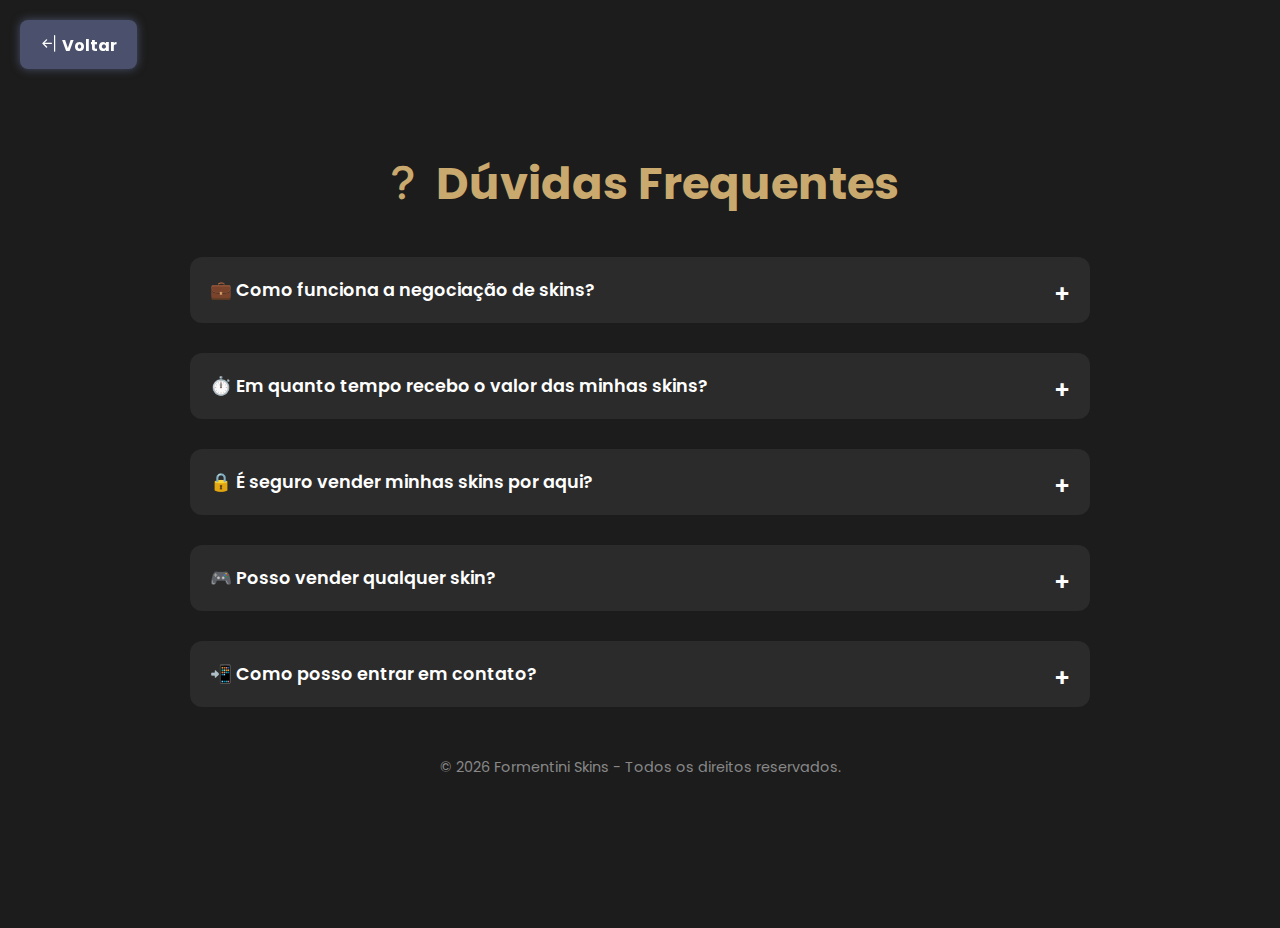
<file: pages/faq.html>
<!DOCTYPE html>
<html lang="pt-BR">

<head>
    <meta charset="UTF-8">
    <meta name="viewport" content="width=device-width, initial-scale=1">
    <title>FAQ - Formentini Skins</title>

    <link rel="shortcut icon" href="../assets/favicon.png" type="image/x-icon">

    <link href="https://fonts.googleapis.com/css2?family=Poppins:wght@400;600&display=swap" rel="stylesheet">
    <link rel="stylesheet" href="../styles/faq.css">

    <!-- Bootstrap icons  -->
     <link href="https://cdn.jsdelivr.net/npm/bootstrap-icons@1.10.5/font/bootstrap-icons.css" rel="stylesheet">

</head>


<body>
    <!-- Voltar a página principal -->
    <a href="../index.html" class="btn-voltar"><i class="bi bi-arrow-bar-left"></i> Voltar</a>

    <header>
        <h1><i class="bi bi-question-lg"></i> Dúvidas Frequentes </h1>
    </header>

    <main class="faq-container">
        <div class="faq-item">
            <div class="faq-question">💼 Como funciona a negociação de skins?</div>
            <div class="faq-answer">
                Você entra em contato comigo, informando quais skins deseja negociar. Em seguida, faço uma análise de
                mercado e faço uma proposta justa.
            </div>
        </div>

        <div class="faq-item">
            <div class="faq-question">⏱️ Em quanto tempo recebo o valor das minhas skins?</div>
            <div class="faq-answer">
                Após a análise e confirmação do envio da skin pela Steam, o pagamento é realizado em 7 dias, devido a
                atualização do dia 15/07/2025 que faz o item ficar sob proteção contra trocas.
            </div>
        </div>

        <div class="faq-item">
            <div class="faq-question">🔒 É seguro vender minhas skins por aqui?</div>
            <div class="faq-answer">
                Sim! Sou trader verificado na comunidade. Também mostro provas de transações anteriores e avaliações de
                outros clientes.
            </div>
        </div>

        <div class="faq-item">
            <div class="faq-question">🎮 Posso vender qualquer skin?</div>
            <div class="faq-answer">
                Analiso skins de qualquer tipo (facas, luvas, rifles, adesivos, etc.).
            </div>
        </div>

        <div class="faq-item">
            <div class="faq-question">📲 Como posso entrar em contato?</div>
            <div class="faq-answer">
                Basta clicar <a href="https://wa.me/5521984063033" target="_blank">aqui para falar comigo no
                    WhatsApp</a>.
            </div>
        </div>
    </main>

    <footer>
        <p>&copy; 2026 Formentini Skins - Todos os direitos reservados.</p>
    </footer>

    <script>
        const faqItems = document.querySelectorAll('.faq-item');

        faqItems.forEach(item => {
            const question = item.querySelector('.faq-question');
            const answer = item.querySelector('.faq-answer');

            question.addEventListener('click', () => {
                const isOpen = item.classList.contains('open');

                if (isOpen) {
                    answer.style.maxHeight = '0px';
                    item.classList.remove('open');
                } else {

                    faqItems.forEach(i => {
                        i.classList.remove('open');
                        i.querySelector('.faq-answer').style.maxHeight = '0px';
                    });

                    item.classList.add('open');
                    answer.style.maxHeight = answer.scrollHeight + 'px';
                }
            });
        });
    </script>

</body>

</html>
</file>
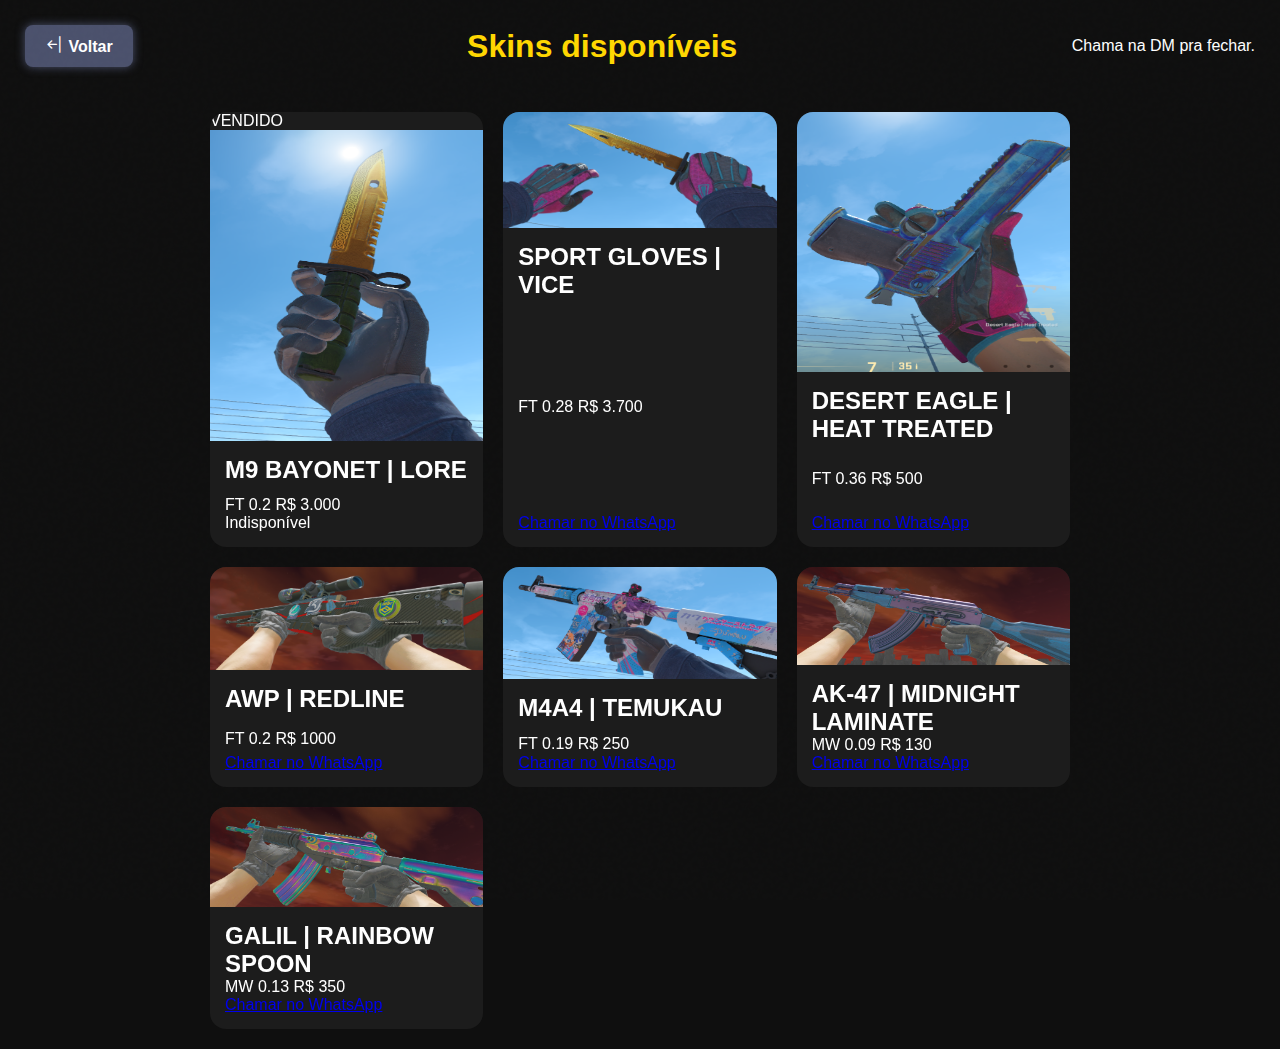
<file: pages/loja.html>
<!doctype html>
<html lang="pt-BR">
  <head>
    <meta charset="UTF-8" />
    <meta name="viewport" content="width=device-width, initial-scale=1.0" />
    <title>Loja | Formentini Skins</title>
    <link rel="stylesheet" href="../styles/style.css" />
    <link rel="stylesheet" href="../styles/loja.css">
    <link rel="stylesheet" href="../styles/mediaquery.css">
     <!-- Bootstrap icons  -->
     <link href="https://cdn.jsdelivr.net/npm/bootstrap-icons@1.10.5/font/bootstrap-icons.css" rel="stylesheet">
  </head>

  <body>
    <header class="loja-header">
      <a href="../index.html" class="btn-voltar"><i class="bi bi-arrow-bar-left"></i> Voltar</a>
      <h1 class="loja-title">Skins disponíveis</h1>
      <p class="loja-subtitle">Chama na DM pra fechar.</p>
    </header>

    <main class="loja-grid" id="lojaGrid"></main>

    <script>
      // Dados das skins 
      const SKINS = [
        { name: "M9 BAYONET | LORE", price: "R$ 3.000", img: "../assets/skins/m9lore.png", tag: "FT", float: 0.20,soldout: true },
        { name: "SPORT GLOVES | VICE", price: "R$ 3.700", img: "../assets/skins/glovevice.png", tag: "FT", float: 0.28 },
        { name: "DESERT EAGLE | HEAT TREATED", price: "R$ 500", img: "../assets/skins/eagleheattreated.png", tag: "FT", float: 0.36 },        
        { name: "AWP | REDLINE", price: "R$ 1000", img: "../assets/skins/awpredline.png", tag: "FT", float: 0.20 },
        { name: "M4A4 | TEMUKAU", price: "R$ 250", img: "../assets/skins/m4temukau.png", tag: "FT", float: 0.19 },
        { name: "AK-47 | MIDNIGHT LAMINATE", price: "R$ 130", img: "../assets/skins/akmidnight.png", tag: "MW", float: 0.09 },
        { name: "GALIL | RAINBOW SPOON", price: "R$ 350", img: "../assets/skins/galilrainbow.png", tag: "MW", float: 0.13 },
      ];

      const grid = document.getElementById("lojaGrid");
      grid.innerHTML = SKINS.map((s) => `
  <article class="skin-card ${s.soldout ? "is-sold" : ""}">

    ${s.soldout ? `<div class="skin-sold">VENDIDO</div>` : ""}

    <img class="skin-img" src="${s.img}" alt="${s.name}" loading="lazy" />

    <div class="skin-body">
      <h2 class="skin-name">${s.name}</h2>

      <div class="skin-meta">
        <span class="skin-tag">${s.tag}</span>
        <span class="skin-float">${s.float}</span>
        <span class="skin-price">${s.price} </span>
      </div>

      ${
        s.soldout
          ? `<div class="skin-cta sold">Indisponível</div>`
          : `<a class="skin-cta" href="https://wa.me/5521984063033?text=${encodeURIComponent("Quero essa skin: " + s.name)}" target="_blank">Chamar no WhatsApp</a>`
      }

    </div>
  </article>
`).join("");
    </script>
  </body>
</html>
</file>
<file: styles/faq.css>
* {
     margin: 0;
     padding: 0;
     box-sizing: border-box;
 }

 body {
     font-family: 'Poppins', sans-serif;
     background-color: #1c1c1c;
     color: #fff;
     padding: 150px;
 }

 html {
    overflow-x: hidden;
 }

 .btn-voltar {
  position: fixed;
  top: 20px;
  left: 20px;
  background-color: #4B516C;
  color: white;
  padding: 10px 20px;
  border-radius: 8px;
  text-decoration: none;
  font-weight: bold;
  box-shadow: 0 0 10px #4B516C;
  transition: 0.3s ease;
  z-index: 1;
 
}

.btn-voltar:hover {
  background-color: #343a50;
  transform: scale(1.05);
}

.btn-voltar i {
  font-size: 1.2rem;

}

/* header */

 header {
     text-align: center;
     margin-bottom: 40px;
 }

 h1 {
     font-size: 2.8rem;
     color: #C9A96D;
 }

 /* Section container */

 .faq-container {
     width: 100%;
     max-width: 900px;
     margin: 0 auto;

 }

 .faq-item {
     background-color: #2b2b2b;
     border-radius: 12px;
     margin-bottom: 30px;
     overflow: hidden;
     transition: all 0.3s ease;
 }

 .faq-question {
     padding: 20px;
     cursor: pointer;
     position: relative;
     font-weight: 600;
     font-size: 1.1rem;
 }

 .faq-question::after {
     content: '+';
     position: absolute;
     right: 20px;
     font-size: 1.5rem;
     transition: transform 0.3s ease;
 }

 .faq-item.open .faq-question::after {
     transform: rotate(45deg);
 }

 .faq-answer {
     max-height: 0;
     overflow: hidden;
     padding: 0 20px;
     transition: all 0.4s ease;
     font-size: 0.95rem;
     line-height: 1.6;
     color: #ccc;
 }


 .faq-item.open .faq-answer {
     max-height: 300px;
     padding-bottom: 20px;
 }

 footer {
     text-align: center;
     margin-top: 50px;
     font-size: 0.9rem;
     color: #888;
 }

 a {
     color: #25D366;
     text-decoration: none;
 }

 a:hover {
     text-decoration: underline;
 }


 
/* Media query */
@media (max-width: 576px) {
    .faq-container {
         width: 200%;
    }
  .faq-question::after {
    display: none;
  }

  .btn-voltar {
    position: absolute;
  }
  h1 {
    display: flex;
    justify-content: center;
    align-items: center;
  }
}
</file>
<file: styles/style.css>
*, *::before, *::after { box-sizing: border-box; margin: 0; padding: 0; }

    :root {
      --bg: #0a0a0c;
      --bg2: #111115;
      --bg3: #18181f;
      --border: rgba(255,255,255,0.07);
      --border-hover: rgba(255,255,255,0.15);
      --text: #f0eff5;
      --muted: #888794;
      --accent: #e8c84a;
      --accent2: #ff6b35;
      --glow: rgba(232,200,74,0.15);
    }

    html { scroll-behavior: smooth; }
    body {
      font-family: 'Manrope', sans-serif;
      background: var(--bg);
      color: var(--text);
      overflow-x: hidden;
    }

    /* NOISE TEXTURE OVERLAY */
    body::before {
      content: '';
      position: fixed; inset: 0;
      background-image: url("data:image/svg+xml,%3Csvg viewBox='0 0 200 200' xmlns='http://www.w3.org/2000/svg'%3E%3Cfilter id='n'%3E%3CfeTurbulence type='fractalNoise' baseFrequency='0.9' numOctaves='4' stitchTiles='stitch'/%3E%3C/filter%3E%3Crect width='100%25' height='100%25' filter='url(%23n)' opacity='0.03'/%3E%3C/svg%3E");
      pointer-events: none;
      z-index: 0;
      opacity: 0.4;
    }

    /* NAV */
    nav {
      position: fixed; top: 0; left: 0; right: 0; z-index: 100;
      display: flex; align-items: center; justify-content: space-between;
      padding: 0 5vw;
      height: 64px;
      background: rgba(10,10,12,0.85);
      backdrop-filter: blur(20px);
      border-bottom: 1px solid var(--border);
    }
    .nav-logo {
      font-family: 'Outfit', sans-serif;
      font-weight: 800; font-size: 18px;
      letter-spacing: -0.5px;
    }
    .nav-logo span { color: var(--accent); }
    .nav-links { display: flex; gap: 32px; list-style: none; }
    .nav-links a {
      font-size: 13px; font-weight: 500; letter-spacing: 0.5px;
      color: var(--muted); text-decoration: none; text-transform: uppercase;
      transition: color 0.2s;
    }
    .nav-links a:hover { color: var(--text); }
    .nav-cta {
      background: var(--accent); color: #0a0a0c;
      border: none; border-radius: 8px;
      padding: 9px 20px; font-family: 'Manrope', sans-serif;
      font-weight: 600; font-size: 13px; cursor: pointer;
      transition: opacity 0.2s, transform 0.15s;
      text-decoration: none;
    }
    .nav-cta:hover { opacity: 0.88; transform: translateY(-1px); }

    /* HERO */
    .hero {
      position: relative; min-height: 100vh;
      display: flex; align-items: center; justify-content: center;
      padding: 100px 5vw 80px;
      overflow: hidden;
    }
    .hero-grid-bg {
      position: absolute; inset: 0;
      background-image:
        linear-gradient(rgba(255,255,255,0.025) 1px, transparent 1px),
        linear-gradient(90deg, rgba(255,255,255,0.025) 1px, transparent 1px);
      background-size: 60px 60px;
      mask-image: radial-gradient(ellipse 80% 80% at 50% 50%, black 40%, transparent 100%);
    }
    .hero-glow {
      position: absolute; top: -20%; left: 50%;
      transform: translateX(-50%);
      width: 700px; height: 500px;
      background: radial-gradient(ellipse, rgba(232,200,74,0.08) 0%, transparent 70%);
      pointer-events: none;
    }
    .hero-content { position: relative; max-width: 680px; }
    .hero-badge {
      display: inline-flex; align-items: center; gap: 8px;
      background: rgba(232,200,74,0.1); border: 1px solid rgba(232,200,74,0.25);
      border-radius: 100px; padding: 6px 16px;
      font-size: 12px; font-weight: 500; color: var(--accent);
      letter-spacing: 0.5px; text-transform: uppercase; margin-bottom: 28px;
    }
    .hero-badge::before {
      content: ''; width: 6px; height: 6px; border-radius: 50%;
      background: var(--accent); animation: pulse 2s ease infinite;
    }
    @keyframes pulse {
      0%, 100% { opacity: 1; transform: scale(1); }
      50% { opacity: 0.5; transform: scale(0.8); }
    }
    .hero h1 {
      font-family: 'Outfit', sans-serif;
      font-size: clamp(40px, 6vw, 80px);
      font-weight: 800; line-height: 1.05;
      letter-spacing: -2px; margin-bottom: 24px;
    }
    .hero h1 .highlight {
      color: var(--accent);
      position: relative;
    }
    .hero-sub {
      font-size: 17px; color: var(--muted); line-height: 1.65;
      max-width: 480px; margin-bottom: 44px;
    }
    .hero-actions { display: flex; gap: 14px; flex-wrap: wrap; }
    .btn-primary {
      background: var(--accent); color: #0a0a0c;
      border: none; border-radius: 10px;
      padding: 14px 28px; font-family: 'Manrope', sans-serif;
      font-weight: 600; font-size: 15px; cursor: pointer;
      transition: all 0.2s; text-decoration: none;
      display: inline-flex; align-items: center; gap: 8px;
    }
    .btn-primary:hover { transform: translateY(-2px); box-shadow: 0 12px 40px rgba(232,200,74,0.3); }
    .btn-secondary {
      background: transparent; color: var(--text);
      border: 1px solid var(--border-hover); border-radius: 10px;
      padding: 14px 28px; font-family: 'Manrope', sans-serif;
      font-weight: 500; font-size: 15px; cursor: pointer;
      transition: all 0.2s; text-decoration: none;
      display: inline-flex; align-items: center; gap: 8px;
    }
    .btn-secondary:hover { border-color: rgba(255,255,255,0.3); background: rgba(255,255,255,0.05); }

    /* STATS STRIP */
    .stats-strip {
      position: relative;
      border-top: 1px solid var(--border);
      border-bottom: 1px solid var(--border);
      display: grid; grid-template-columns: repeat(3, 1fr);
      background: var(--bg2);
    }
    .stat-item {
      padding: 36px 5vw;
      border-right: 1px solid var(--border);
      text-align: center;
    }
    .stat-item:last-child { border-right: none; }
    .stat-number {
      font-family: 'Outfit', sans-serif;
      font-size: clamp(28px, 4vw, 52px);
      font-weight: 800; color: var(--accent);
      letter-spacing: -1px; line-height: 1;
      margin-bottom: 8px;
    }
    .stat-label { font-size: 13px; color: var(--muted); font-weight: 400; }

    /* SECTION BASE */
    section { position: relative; }
    .section-inner { padding: 100px 5vw; max-width: 1200px; margin: 0 auto; }
    .section-tag {
      font-size: 11px; letter-spacing: 2px; text-transform: uppercase;
      color: var(--accent); font-weight: 600; margin-bottom: 16px;
    }
    .section-title {
      font-family: 'Outfit', sans-serif;
      font-size: clamp(28px, 4vw, 48px);
      font-weight: 700; letter-spacing: -1px; margin-bottom: 20px;
    }
    .section-sub { font-size: 16px; color: var(--muted); line-height: 1.7; max-width: 520px; }

    /* ABOUT */
    .about-grid {
      display: grid; grid-template-columns: 1fr 1fr; gap: 80px; align-items: center; margin-top: 64px;
    }
    .about-img-wrap { position: relative; }
    .about-img {
      width: 100%; aspect-ratio: 3/4; object-fit: cover;
      border-radius: 20px; filter: grayscale(20%);
    }
    .about-img-decor {
      position: absolute; top: -16px; left: -16px;
      width: 100%; height: 100%; border-radius: 20px;
      border: 1px solid rgba(232,200,74,0.2);
      pointer-events: none;
    }
    .about-tag-pill {
      position: absolute; bottom: 24px; left: 24px;
      background: rgba(10,10,12,0.9); border: 1px solid var(--border-hover);
      border-radius: 12px; padding: 12px 20px;
      backdrop-filter: blur(10px);
    }
    .about-tag-pill .pill-num {
      font-family: 'Outfit', sans-serif; font-size: 22px; font-weight: 800; color: var(--accent);
    }
    .about-tag-pill .pill-label { font-size: 12px; color: var(--muted); }
    .about-text p { font-size: 16px; color: var(--muted); line-height: 1.8; margin-bottom: 20px; }
    .about-text strong { color: var(--text); font-weight: 500; }
    .about-chips { display: flex; gap: 10px; flex-wrap: wrap; margin-top: 32px; }
    .chip {
      background: var(--bg3); border: 1px solid var(--border);
      border-radius: 100px; padding: 7px 18px;
      font-size: 13px; color: var(--muted); font-weight: 400;
    }

    #steam-text {
      color: var(--text);
      font-weight: 500;
      text-decoration: none;
      transition: color 0.2s;
    }

    /* FEATURES */
    .features-bg { background: var(--bg2); }
    .features-grid {
      display: grid; grid-template-columns: repeat(3, 1fr);
      gap: 20px; margin-top: 64px;
    }
    .feature-card {
      background: var(--bg3); border: 1px solid var(--border);
      border-radius: 16px; padding: 32px 28px;
      transition: border-color 0.2s, transform 0.2s;
    }
    .feature-card:hover {
      border-color: var(--border-hover);
      transform: translateY(-4px);
    }
    .feature-icon {
      width: 48px; height: 48px; border-radius: 12px;
      background: rgba(232,200,74,0.1); border: 1px solid rgba(232,200,74,0.2);
      display: flex; align-items: center; justify-content: center;
      font-size: 22px; margin-bottom: 24px;
    }
    .feature-card h3 {
      font-family: 'Outfit', sans-serif;
      font-size: 17px; font-weight: 700; margin-bottom: 12px;
    }
    .feature-card p { font-size: 14px; color: var(--muted); line-height: 1.7; }

    /* GALLERY */
    .gallery-scroll {
      display: grid;
      grid-template-columns: repeat(auto-fill, minmax(180px, 1fr));
      gap: 12px;
      margin-top: 48px;
    }
    .gallery-item {
      width: 100%; aspect-ratio: 4/3;
      border-radius: 14px; overflow: hidden; border: 1px solid var(--border);
      position: relative;
    }
    .gallery-item img {
      width: 100%; height: 100%; object-fit: cover;
      transition: transform 0.4s;
    }
    .gallery-item:hover img { transform: scale(1.06); }

    /* TESTIMONIALS */
    .testimonials-grid {
      display: grid; grid-template-columns: repeat(3, 1fr);
      gap: 20px; margin-top: 64px;
    }
    .testimonial-card {
      background: var(--bg3); border: 1px solid var(--border);
      border-radius: 16px; padding: 28px 24px;
    }
    .stars { color: var(--accent); font-size: 14px; letter-spacing: 2px; margin-bottom: 16px; }
    .testimonial-text { font-size: 14px; color: var(--muted); line-height: 1.75; margin-bottom: 24px; font-style: italic; }
    .testimonial-author { display: flex; align-items: center; gap: 12px; }
    .author-avatar {
      width: 36px; height: 36px; border-radius: 50%;
      background: linear-gradient(135deg, #e8c84a 0%, #ff6b35 100%);
      display: flex; align-items: center; justify-content: center;
      font-size: 13px; font-weight: 700; color: #0a0a0c;
      flex-shrink: 0;
    }
    .author-name { font-size: 14px; font-weight: 500; }
    .author-sub { font-size: 12px; color: var(--muted); }

    /* CTA */
    .cta-section {
      position: relative; overflow: hidden;
      background: var(--bg2);
      border-top: 1px solid var(--border);
    }
    .cta-glow {
      position: absolute; top: 50%; left: 50%;
      transform: translate(-50%, -50%);
      width: 600px; height: 300px;
      background: radial-gradient(ellipse, rgba(232,200,74,0.06) 0%, transparent 70%);
      pointer-events: none;
    }
    .cta-inner {
      position: relative; text-align: center;
      padding: 120px 5vw; max-width: 700px; margin: 0 auto;
    }
    .cta-inner .section-title { margin-bottom: 16px; }
    .cta-inner .section-sub { margin: 0 auto 44px; text-align: center; }
    .cta-buttons { display: flex; gap: 14px; justify-content: center; flex-wrap: wrap; }

    /* FOOTER */
    footer {
      background: var(--bg);
      border-top: 1px solid var(--border);
      padding: 40px 5vw;
      display: flex; align-items: center; justify-content: space-between;
    }
    .footer-logo { font-family: 'Outfit', sans-serif; font-weight: 800; font-size: 16px; }
    .footer-logo span { color: var(--accent); }
    .footer-links { display: flex; gap: 24px; }
    .footer-links a { font-size: 13px; color: var(--muted); text-decoration: none; }
    .footer-links a:hover { color: var(--text); }
    .footer-copy { font-size: 12px; color: var(--muted); }

    /* MOBILE */
    @media (max-width: 768px) {
      .nav-links { display: none; }
      .about-grid { grid-template-columns: 1fr; gap: 40px; }
      .hero-actions { justify-content: center; }  
      .about-chips { width: 70%; margin: 0 auto; text-align: center; flex-direction: column; gap: 12px; }
      .features-grid { grid-template-columns: 1fr; }
      .testimonials-grid { grid-template-columns: 1fr; }
      .stats-strip { grid-template-columns: 1fr; }
      .stat-item { border-right: none; border-bottom: 1px solid var(--border); }
      .stat-item:last-child { border-bottom: none; }
      footer { flex-direction: column; gap: 20px; text-align: center; }
      .footer-links { flex-wrap: wrap; justify-content: center; }
    }

    /* SCROLL ANIMATIONS */
    .fade-up {
      opacity: 0; transform: translateY(30px);
      transition: opacity 0.7s ease, transform 0.7s ease;
    }
    .fade-up.visible { opacity: 1; transform: none; }
</file>
<file: styles/loja.css>
body {
  font-family: 'Poppins', sans-serif;
  background: #0f0f0f;
  color: #fff;
}

/* HEADER */
.loja-header {
  display: flex;
  justify-content: space-between;
  align-items: center;
  padding: 25px;
}

.loja-title {
  color: #FFD700;
}

/* GRID */
.loja-grid {
  display: grid;
  grid-template-columns: repeat(3, 1fr); /* 🔥 3 colunas fixas */
  gap: 20px;
  padding: 20px;
  max-width: 900px;
  margin: 0 auto;
}
/* CARD */
.skin-card {
  background: #1c1c1c;
  border-radius: 16px;
  overflow: hidden;
  transition: 0.3s;
  position: relative;

  display: flex;
  flex-direction: column;
  height: 100%; /* 🔥 ESSENCIAL */
}

.skin-card:hover {
  transform: translateY(-6px);
  box-shadow: 0 10px 30px rgba(255,215,0,0.2);
}

/* IMG */
.img-wrapper {
  width: 100%;
  height: 160px; /* 🔥 altura fixa */
  overflow: hidden;
}

.img-wrapper img {
  width: 100%;
  height: 100%;
  object-fit: cover; /* 🔥 mantém padrão bonito */
}

/* BODY */
.skin-body {
  padding: 15px;
  display: flex;
  flex-direction: column;
  justify-content: space-between;
  flex-grow: 1; /* 🔥 faz todos crescerem igual */
}
.skin-name {
  min-height: 40px; /* evita quebra desigual */
}

/* INFO */
.skin-info {
  display: flex;
  justify-content: space-between;
  font-size: 12px;
  margin-bottom: 10px;
}

.badge {
  background: #FFD700;
  color: #000;
  padding: 3px 8px;
  border-radius: 6px;
}

/* PREÇO */
.price {
  margin-top: auto; /* empurra tudo pra baixo */
  margin-bottom: 10px;
}

/* BOTÃO */
.btn {
  display: block;
  text-align: center;
  background: #FFD700;
  color: #000;
  padding: 10px;
  border-radius: 8px;
  font-weight: bold;
  text-decoration: none;
  transition: 0.3s;
}

.btn:hover {
  background: #e6c200;
}

 .btn-voltar {
  
  top: 20px;
  left: 20px;
  background-color: #4B516C;
  color: white;
  padding: 10px 20px;
  border-radius: 8px;
  text-decoration: none;
  font-weight: bold;
  box-shadow: 0 0 10px #4B516C;
  transition: 0.3s ease;
 
}

.btn-voltar:hover {
  background-color: #343a50;
  transform: scale(1.05);
}

.btn-voltar i {
  font-size: 1.2rem;

}

/* SOLD */
.sold-overlay {
  position: absolute;
  top: 10px;
  left: 10px;
  background: red;
  padding: 5px 10px;
  font-size: 12px;
  border-radius: 6px;
}

.btn.sold {
  background: #555;
  cursor: not-allowed;
}


/* Tablet */
@media (max-width: 900px) {
  .loja-grid {
    grid-template-columns: repeat(2, 1fr);
  }
}

/* Celular */
@media (max-width: 500px) {
  .loja-grid {
    grid-template-columns: 1fr;
  }
}
</file>
<file: styles/mediaquery.css>
@media screen and (max-width: 768px) {

    body,
    html {
        overflow-x: hidden;
    }

    nav a {
        font-size: 0;
        
    }

    .hero-title {
        width: 100%;
    }

    .feature-container,
    .review-container {
        flex-direction: column;
        align-items: center;
    }

     .cta-section{
        display: flex;
        flex-direction: column;
        
    }

    .cta-image{
        transform: rotate(0deg);
        margin-bottom: 40px;
        margin-top: 40px;
        transition: ease-in .3s;
    }

    .cta-image:hover {
        transform: rotateY(180deg) scale(1.5);
    }
    
    footer {
        display: flex;
        flex-direction: column;
        align-items: center;
    }

}

/* LOJA */

@media (max-width: 600px){

  .loja-header{
    padding: 16px;
    text-align: center;
  }

  .loja-title{
    font-size: 22px;
  }

  .loja-subtitle{
    font-size: 14px;
  }

  .loja-grid{
    grid-template-columns: 1fr;
    gap: 18px;
    padding: 14px;
  }

  .skin-img{
    height: 190px;
  }

  .skin-name{
    font-size: 14px;
  }

  .skin-price{
    font-size: 16px;
  }

}

@media (min-width: 601px) and (max-width: 1024px){

  .loja-grid{
    grid-template-columns: repeat(2, 1fr);
  }

  .skin-img{
    height: 210px;
  }

}
</file>
